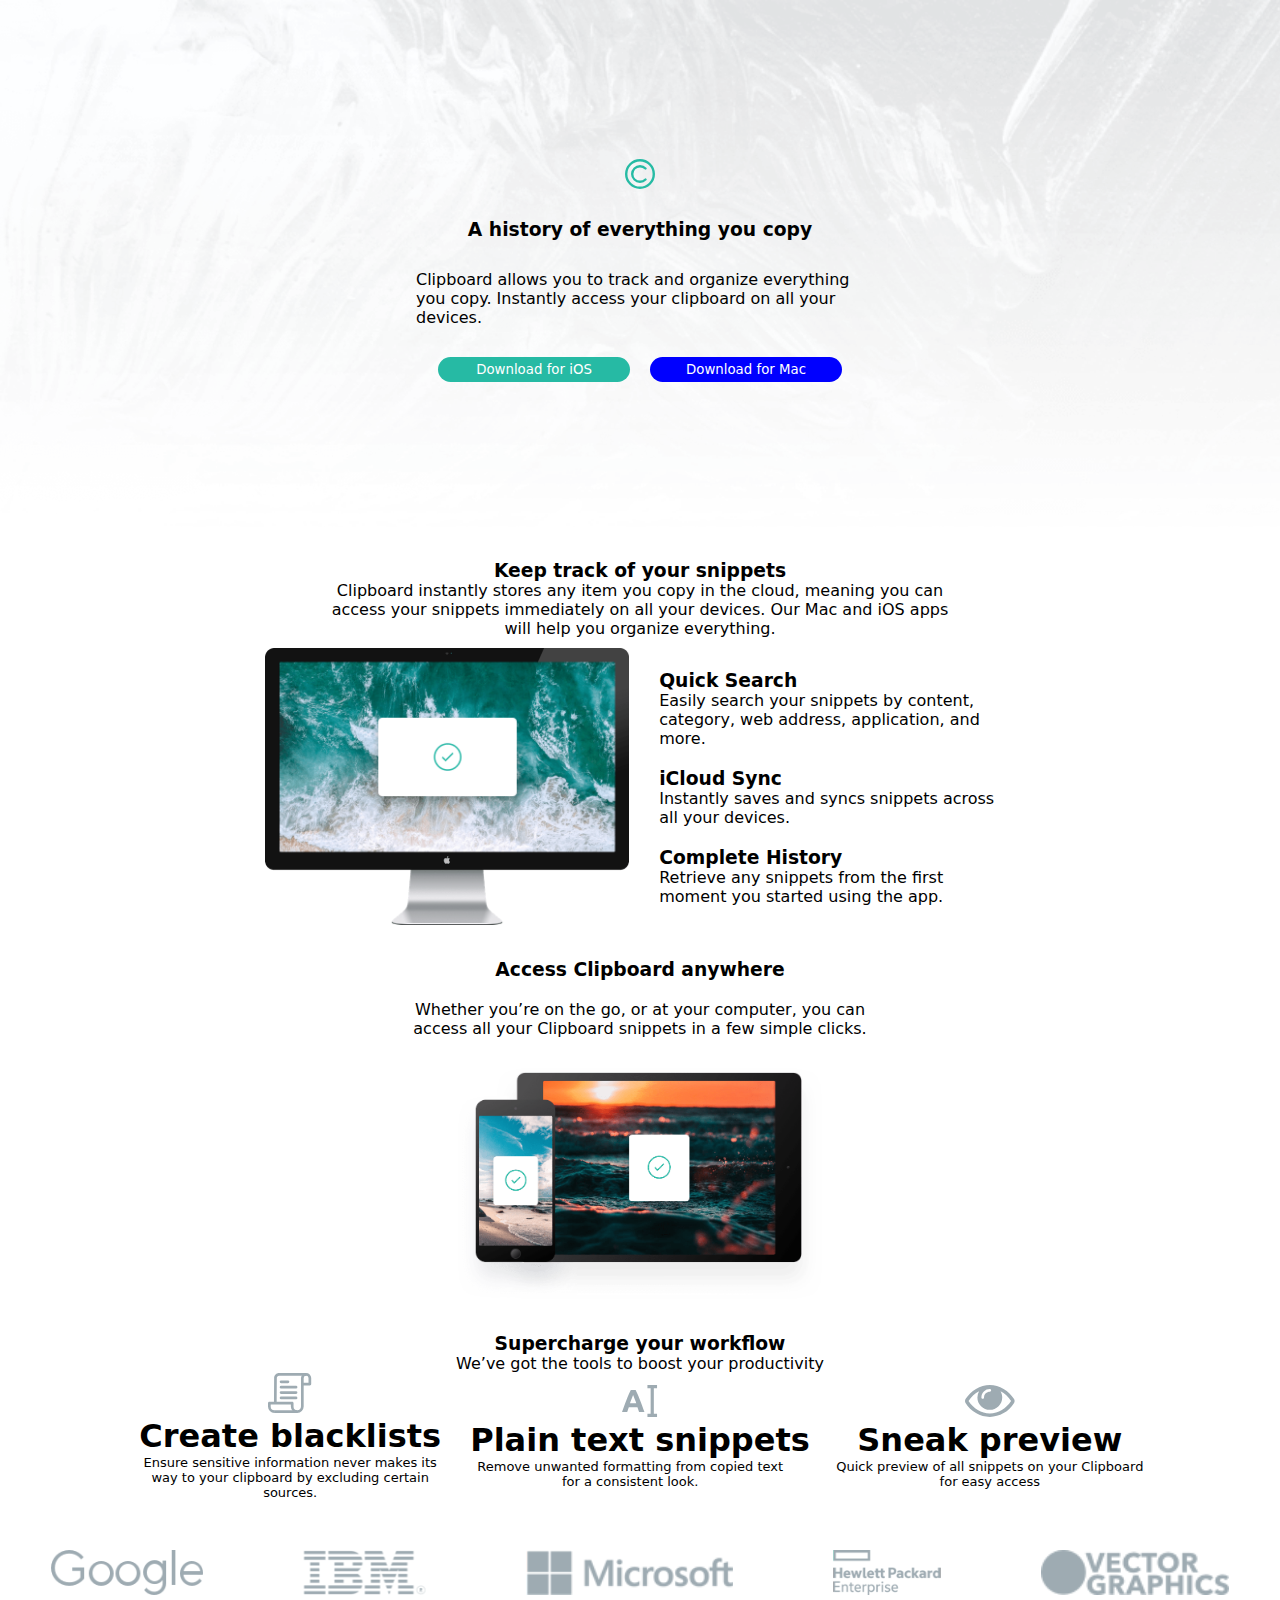
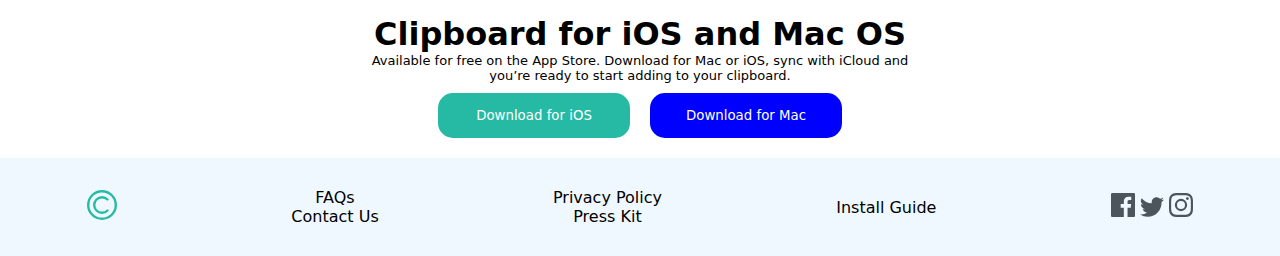
<file: index.html>
<!DOCTYPE html>
<html lang="en">

<head>
    <meta charset="UTF-8">
    <meta name="viewport" content="width=device-width, initial-scale=1.0">
    <link rel="stylesheet" href="./style.css">
    <title>clipbord landing page</title>
</head>

<body>
    <nav class="nav1">
        <img src="./clipboard-landing-page-master/images/logo.svg" alt="">
        <h3>A history of everything you copy</h3>
        <p class="access">Clipboard allows you to track and organize everything you
            copy. Instantly access your clipboard on all your devices.</p>
        <div class="button1">
            <button class="key1">Download for iOS</button>
            <button class="key2"> Download for Mac</button>
        </div>
    </nav>
    <main class="main">
        <section class="track">
            <div class="keep">
                <h3 class="trc">Keep track of your snippets</h3>
                <p class="item">Clipboard instantly stores any item you copy in the cloud,
                    meaning you can access your snippets immediately on all your
                    devices. Our Mac and iOS apps will help you organize everything.
                </p>
            </div>
        </section>
        <section class="body1">
            <div class="master">
                <img src="./clipboard-landing-page-master/images/image-computer.png" alt="">
            </div>
            <div class="all">
                <div>
                    <h3> Quick Search</h3>
                    <p class="web">Easily search your snippets by content, category, web address, application, and more.
                    </p>
                </div>
                <div>
                    <h3>iCloud Sync</h3>
                    <p class="save">Instantly saves and syncs snippets across all your devices.
                    </p>
                </div>
                <div>
                    <h3>Complete History</h3>
                    <p class="moment">Retrieve any snippets from the first moment you started using the app.</p>
                </div>
            </div>

        </section>
    </main>
    <section class="body2">
        <div>
            <h3 class="anywhere">Access Clipboard anywhere</h3>
        </div>
        <p class="simple"> Whether you’re on the go, or at your computer, you can access all your Clipboard
            snippets in a few simple clicks.</p>
        <div class="png">
            <img src="./clipboard-landing-page-master/images/image-devices.png" alt="">
        </div>
        <div class="boost">
            <h3>Supercharge your workflow</h3>
            <p> We’ve got the tools to boost your productivity</p>
        </div>
    </section>
    </section>
    <section class="body4">
        <div class="blacklists">
            <div class="app">
                <img src="./clipboard-landing-page-master/images/icon-blacklist.svg" alt="">
                <h1> Create blacklists</h1>
                <p class="info">
                    Ensure sensitive information never makes its way to your clipboard by excluding certain sources.</p>
            </div>
            <div class="icon">
                <img src="./clipboard-landing-page-master/images/icon-text.svg" alt="">
                <h1> Plain text snippets</h1>
                <p class="text"> Remove unwanted formatting from copied text for a consistent look.</p>
            </div>
            <div class="k33">
                <img src="./clipboard-landing-page-master/images/icon-preview.svg" alt="">
                <h1>Sneak preview</h1>
                <p class="easy">Quick preview of all snippets on your Clipboard for easy access</p>
            </div>
        </div>
        <div class="google">
            <img src="./clipboard-landing-page-master/images/logo-google.png" alt="">
            <img src="./clipboard-landing-page-master/images/logo-ibm.png" alt="">
            <img src="./clipboard-landing-page-master/images/logo-microsoft.png" alt="">
            <img src="./clipboard-landing-page-master/images/logo-hp.png" alt="">
            <img src="./clipboard-landing-page-master/images/logo-vector-graphics.png" alt="">
        </div>
    </section>
    <section class="iCloud">
        <div class="o2">
            <h1>Clipboard for iOS and Mac OS</h1>
            <p> Available for free on the App Store. Download for Mac or iOS, sync with iCloud
                and you’re ready to start adding to your clipboard.</p>
        </div>
        <div class="button2">
            <button class="key3">Download for iOS</button>
            <button class="key4"> Download for Mac</button>
        </div>
    </section>
    <footer class="end">
        <div class="logo">
            <img src="./clipboard-landing-page-master/images/logo.svg" alt="">
        </div>
        <ul class="FAQs">
            <li> FAQs</li>
            <li> Contact Us</li>
        </ul>
        <ul class="FAQs2">
            <li> Privacy Policy</li>
            <li> Press Kit</li>
        </ul>
        <p> Install Guide</p>
        <div class="face">
            <img src="./clipboard-landing-page-master/images/icon-facebook.svg" alt="">
            <img src="./clipboard-landing-page-master/images/icon-twitter.svg" alt="">
            <img src="./clipboard-landing-page-master/images/icon-instagram.svg" alt="">
        </div>
    </footer>

</body>

</html>
</file>
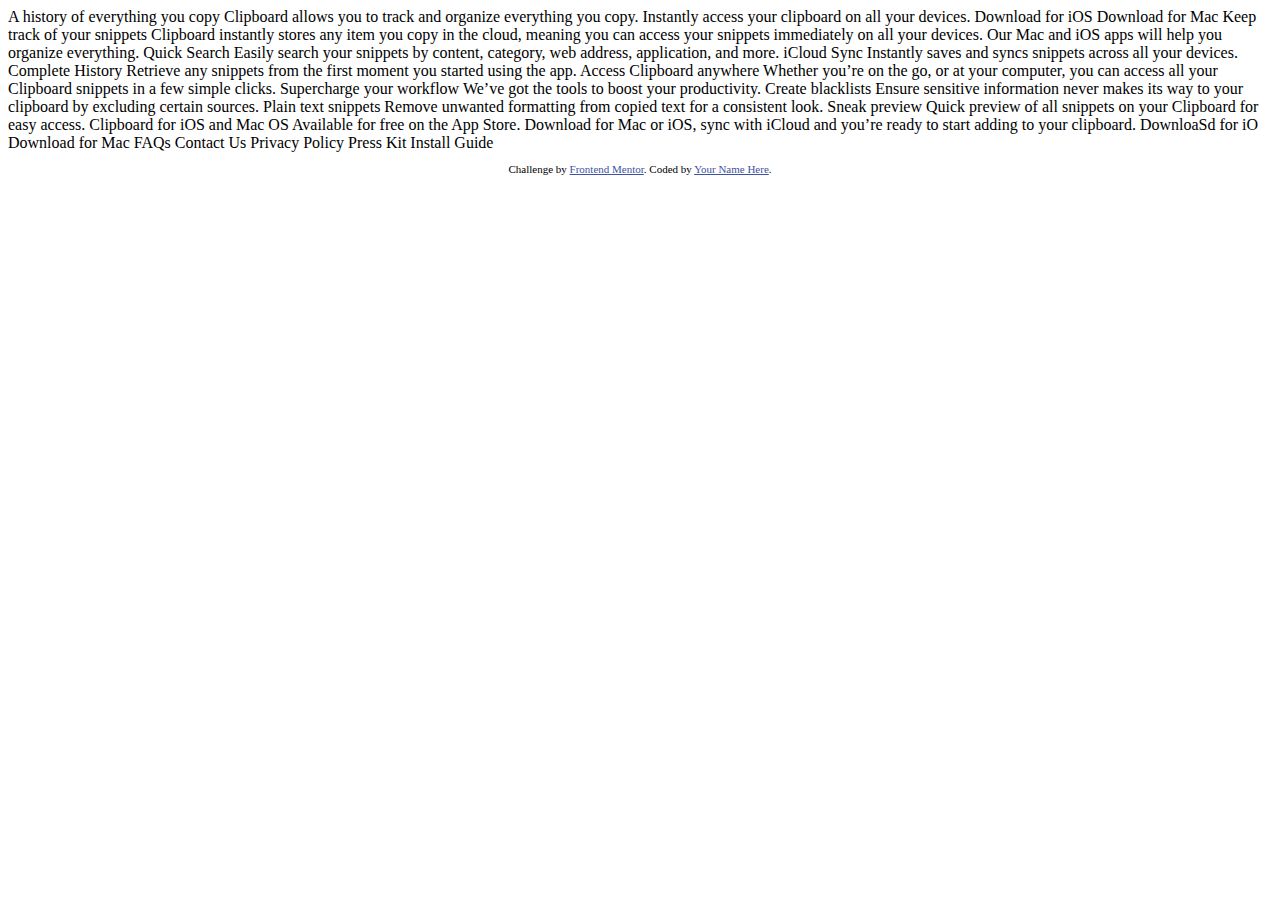
<file: clipboard-landing-page-master/index.html>
<!DOCTYPE html>
<html lang="en">
<head>
  <meta charset="UTF-8">
  <meta name="viewport" content="width=device-width, initial-scale=1.0"> <!-- displays site properly based on user's device -->

  <link rel="icon" type="image/png" sizes="32x32" href="./images/favicon-32x32.png">
  
  <title>Frontend Mentor | Clipboard landing page</title>

  <!-- Feel free to remove these styles or customise in your own stylesheet 👍 -->
  <style>
    .attribution { font-size: 11px; text-align: center; }
    .attribution a { color: hsl(228, 45%, 44%); }
  </style>
</head>
<body>

  A history of everything you copy

  Clipboard allows you to track and organize everything you 
  copy. Instantly access your clipboard on all your devices.

  Download for iOS
  Download for Mac

  Keep track of your snippets

  Clipboard instantly stores any item you copy in the cloud, 
  meaning you can access your snippets immediately on all your 
  devices. Our Mac and iOS apps will help you organize everything.

  Quick Search

  Easily search your snippets by content, category, web address, application, and more.

  iCloud Sync

  Instantly saves and syncs snippets across all your devices.

  Complete History

  Retrieve any snippets from the first moment you started using the app.

  Access Clipboard anywhere

  Whether you’re on the go, or at your computer, you can access all your Clipboard 
  snippets in a few simple clicks.

  Supercharge your workflow

  We’ve got the tools to boost your productivity.

  Create blacklists

  Ensure sensitive information never makes its way to your clipboard by excluding certain sources.

  Plain text snippets

  Remove unwanted formatting from copied text for a consistent look.

  Sneak preview

  Quick preview of all snippets on your Clipboard for easy access.

  Clipboard for iOS and Mac OS

  Available for free on the App Store. Download for Mac or iOS, sync with iCloud 
  and you’re ready to start adding to your clipboard.

  DownloaSd for iO
  Download for Mac

  FAQs
  Contact Us
  Privacy Policy
  Press Kit
  Install Guide
  
  <footer>
    <p class="attribution">
      Challenge by <a href="https://www.frontendmentor.io?ref=challenge" target="_blank">Frontend Mentor</a>. 
      Coded by <a href="#">Your Name Here</a>.
    </p>
  </footer>
</body>
</html>
</file>
<file: style.css>
* {
    margin: 0;
    padding: 0;
    box-sizing: border-box;
    font-family: system-ui, -apple-system, BlinkMacSystemFont, 'Segoe UI', Roboto, Oxygen, Ubuntu, Cantarell, 'Open Sans', 'Helvetica Neue', sans-serif;
}

.nav1 {
    display: flex;
    flex-direction: column;
    align-items: center;
    justify-content: center;
    gap: 30px;
    height: 60vh;
    background-image: url("clipboard-landing-page-master/images/bg-header-desktop.png");
    background-repeat: no-repeat;
    background-size: cover;
    width: 100%;
}

.nav1 img {
    width: 30px;
}

.access {
    width: 35vw;
}

.button1 {
    display: flex;
    gap: 20px;
}

.key1 {
    background-color: hsl(171, 66%, 44%);
    border-radius: 15px;
    width: 15vw;
    padding: 5px;
    border: none;
    color: white;
}

.key2 {
    background-color: blue;
    border-radius: 15px;
    width: 15vw;
    padding: 5px;
    border: none;
    color: white;
}

.track {
    display: flex;
    flex-direction: column;
    align-items: center;
    justify-content: center;
    text-align: center;
    gap: 50px;
}

.item {
    width: 50vw;
}
.master img {
    width: 30vw;
    padding: 10px;
}

.Qucik {
    display: flex;
}

.web {
    display: flex;
    flex-direction: column;
    align-items: center;
    justify-content: center;
    width: 27vw;
    /* gap: 10px; */
    /* padding: 20px; */
}

.sync {
    display: flex;
}

.save {
    display: flex;
    flex-direction: column;
    align-items: center;
    justify-content: center;
    width: 27vw;
}

.complete {
    display: flex;
}

.moment {
    display: flex;
    flex-direction: column;
    align-items: center;
    justify-content: center;
    width: 27vw;
}

.body1 {
    display: flex;
    align-items: center;
    justify-content: center;
}

.all {
    display: flex;
    flex-direction: column;
    gap: 20px;
    padding: 20px;
}

.main {
    padding: 20px;
}

.simple {
    width: 37vw;
}

.png img {
    width: 30vw;
    padding: 10px;
}

.body2 {
    display: flex;
    flex-direction: column;
    align-items: center;
    text-align: center;
    gap: 20px;
}

.way {
    width: 30vw;
    gap: 10px;
}

.body3 {
    display: flex;
    gap: 20px;
    padding: 20px;
}

.body4 {
    display: flex;
    flex-direction: column;
    gap: 50px;
    align-items: center;
}

.blacklists {
    display: flex;
    gap: 20px;
    align-items: center;
    text-align: center;
}

.blacklists h1 {
    font-weight: bolder;
}

.blacklists p {
    font-size: 13px;
    width: 25vw;
}

.google {
    display: flex;
    gap: 100px;
}

.google img {
    height: 5vh;
    gap: 40px;
}

.iCloud {
    display: flex;
    flex-direction: column;
    align-items: center;
    text-align: center;
    gap: 10px;
    padding: 20px;
}

.iCloud p {
    font-size: 13px;
    width: 45vw;
    /* gap: 30px; */

}

.button2 {
    display: flex;
    gap: 20px;
}

.key3 {
    background-color: hsl(171, 66%, 44%);
    border-radius: 15px;
    height: 5vh;
    width: 15vw;
    border: none;
    color: white;
}

.key4 {
    background-color: blue;
    border-radius: 15px;
    height: 5vh;
    width: 15vw;
    border: none;
    color: white;
}

.end {
    display: flex;
    width: 100%;
    background-color: aliceblue;
    justify-content: space-around;
    padding: 30px 0px;
    text-align: center;
    align-items: center;

}

.logo img {
    width: 30px;
}

.FAQs {
    list-style: none;
}

.FAQs2 {
    list-style: none;
}

.face img {
    gap: 50px;
}

@media screen and (max-width:950px) {
    .nav1{
        background-image: url("/clipboard-landing-page-master/images/bg-header-mobile.png");
        background-repeat: no-repeat;
        background-size: cover;
        text-align: center;
    }
    .nav1 h3{
        width: 50vw;
    }
    .access{
        width: 73vw;
    }
    .button1{
        flex-direction: column;
    }
    .key1 {
        width: 40vw;
        padding: 7px;
    }

    .key2 {
        width: 40vw;
        padding: 7px;
    }
    .keep{
        display: flex;
        flex-direction: column;
        align-items: center;
        gap: 15px;
    }
    .trc{
        width: 50vw;
    }
    .item{
        width: 71vw;
    }
    .body1{
        flex-direction: column;
    }
    .all{
        align-items: center;
        text-align: center;
    }
    .all div{
        display: flex;
        flex-direction: column;
        gap: 30px;
    }
    
    .all p{
        width: 70vw;
    }
    .anywhere{
        width: 50vw;
    }
    .simple{
        width: 75vw;
    }
    .boost{
        display: flex;
        flex-direction: column;
        align-items: center;
        gap: 20px;
    }
    .boost h3{
        width: 40vw;
    }
    .boost p{
        width: 60vw;
        /* gap: 40px; */
    }
    .body4{
        padding-top: 50px;
    }
    .blacklists{
        flex-direction: column;
        gap: 20px;
        
    }
    .blacklists div{
        display: flex;
        flex-direction: column;
        align-items: center;
        text-align: center;
    }
    .app{
        display: flex;
        flex-direction: column;
        gap: 30px;
    }
    .app p{
        width: 60vw;
    }
    .icon{
        display: flex;
        flex-direction: column;
        gap: 30px;
    }
    .icon p{
        width: 65vw;
    }
    .k33{
        display: flex;
        flex-direction: column;
        gap: 30px;
    }
    .k33 p{
        width: 70vw;

    }
    .google{
        flex-direction: column;
    }
    .iCloud{
        display: flex;
        flex-direction: column;
        gap: 50px;
    }
    .o2{
        display: flex;
        flex-direction: column;
        align-items: center;
        gap: 20px;
    }
    .o2 h1{
      width: 65vw;
    }
    .o2 p{
        width:61vw;
    }
    .button2{
        flex-direction: column;
    }
    .key3{
        width: 50vw;
        padding: 7px;
    }
    .key4{
        width: 50vw;
        padding: 7px;
    }
    .end{
        flex-direction: column;
        gap: 30px;
        padding: 10px;
    }
    .face{
        display: flex;
        gap: 30px;
    }
    }
</file>
